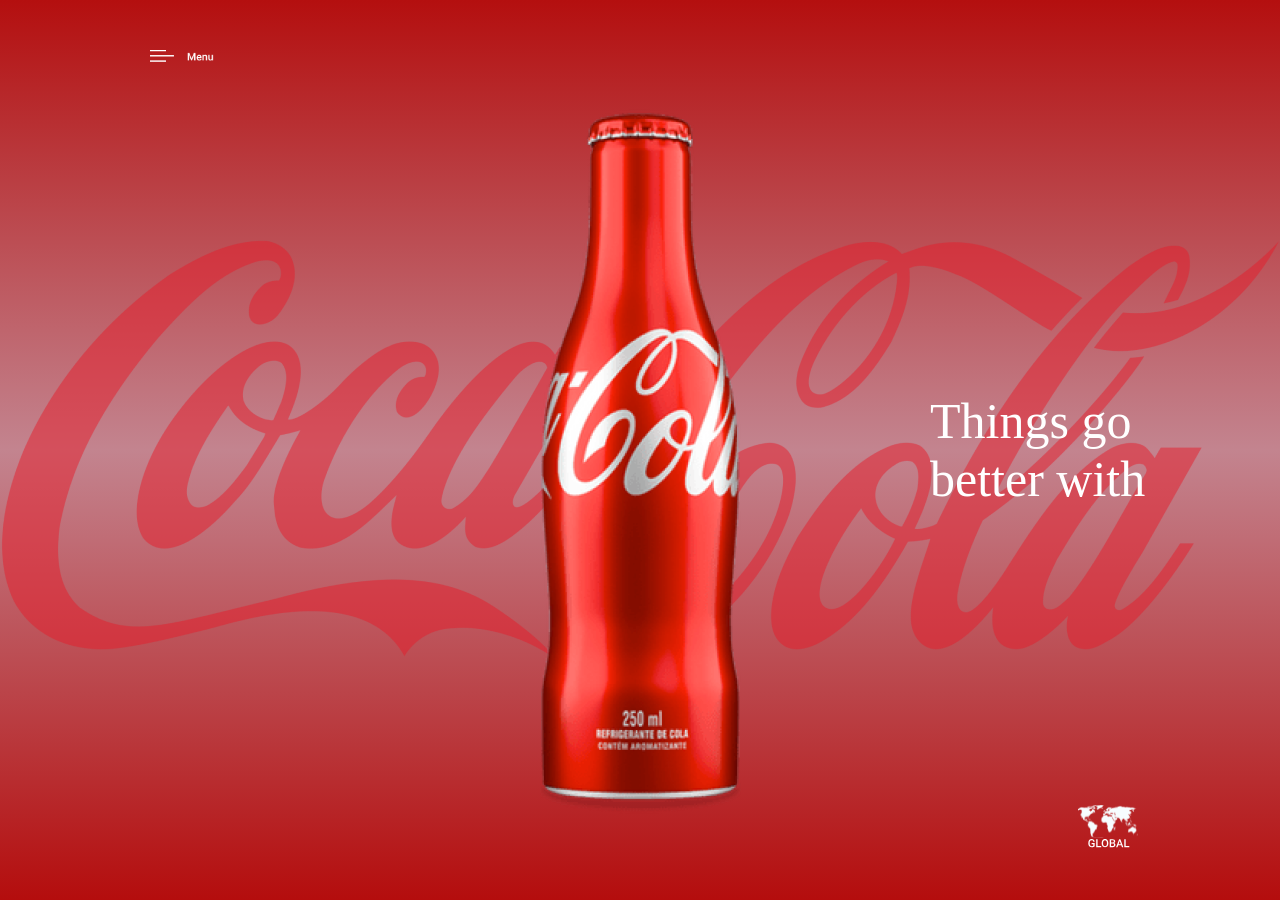
<file: index.html>
<!DOCTYPE html>
<html lang="pt-br">
<head>
    <meta charset="UTF-8">
    <meta name="viewport" content="width=device-width, initial-scale=1.0">
   <link rel="stylesheet" href="coca.css">
    <title>coca cola</title>
</head>
<body>
    <header class="header">
        <div class="header">
            <img src="./Menu.png" class="menu" alt="">
        </div>
    </header>
    <main class="main">
        <div class="h1">Things go <br>better with<br></div>
        <img class="img1" src="./content-image.png" alt="">
        <img class="imgm" src="./coca-cola-background.png" alt="">
    </main>
    <footer class="footer">
        <div class="footer">
            <img class="img2" src="./map.svg" alt="">
        </div>
    </footer>
</body>
</html>
</file>
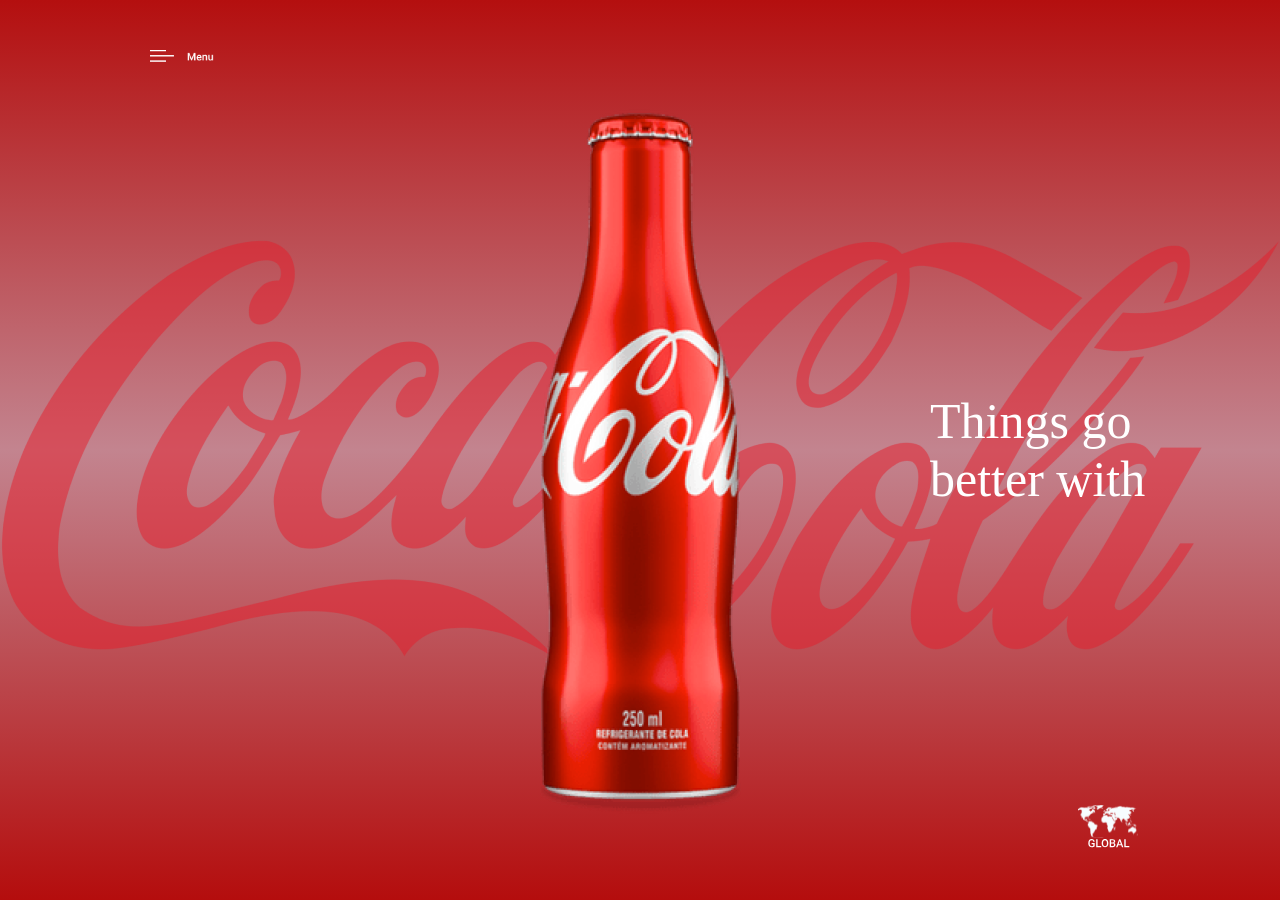
<file: coca.html>
<!DOCTYPE html>
<html lang="pt-br">
<head>
    <meta charset="UTF-8">
    <meta name="viewport" content="width=device-width, initial-scale=1.0">
   <link rel="stylesheet" href="coca.css">
    <title>coca cola</title>
</head>
<body>
    <header class="header">
        <div class="header">
            <img src="./Menu.png" class="menu" alt="">
        </div>
    </header>
    <main class="main">
        <div class="h1">Things go <br>better with<br></div>
        <img class="img1" src="./content-image.png" alt="">
        <img class="imgm" src="./coca-cola-background.png" alt="">
    </main>
    <footer class="footer">
        <div class="footer">
            <img class="img2" src="./map.svg" alt="">
        </div>
    </footer>
</body>
</html>
</file>
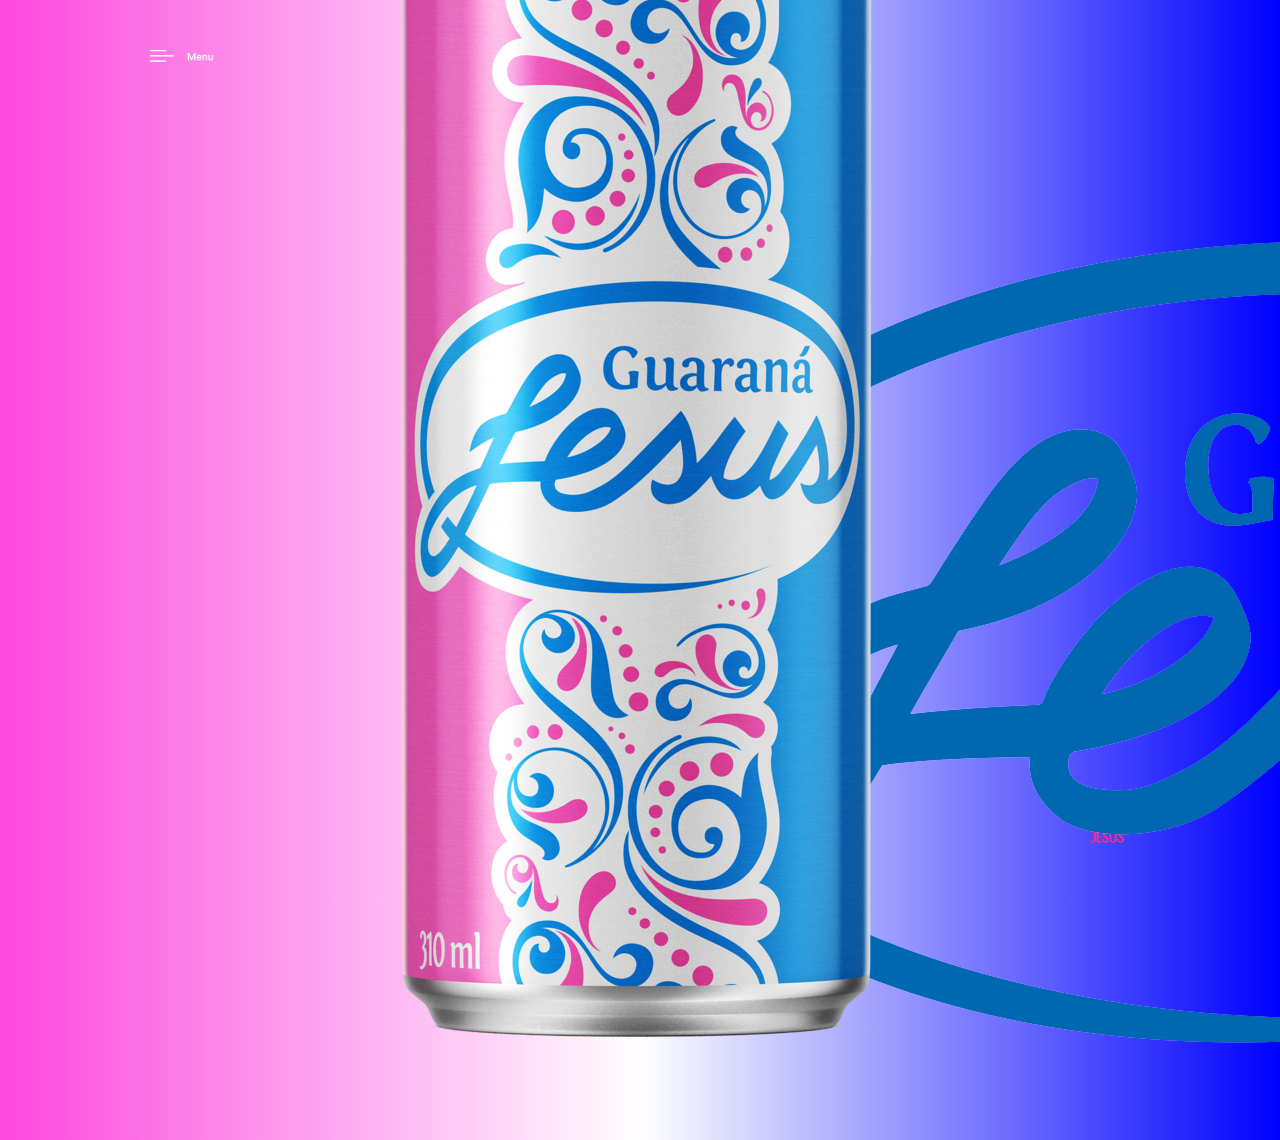
<file: guaranajesus.html>
<!DOCTYPE html>
<html lang="pt-br">
<head>
    <meta charset="UTF-8">
    <meta name="viewport" content="width=device-width, initial-scale=1.0">
    <link rel="stylesheet" href="guaranajesus.css">
    <title>Guarana-Jesus</title>
</head>
<body>
    <header class="header">
        <div class="header">
            <img class="menu" src="./Menu.png" alt="">
        </div>
    </header>
    <main class="main">
        <div class="h1">Guaraná Jesus<br>O melhor de todos</br> </div>
        <img class="img1" src="./refrigerante_guaran_jesus_lata_310ml_c3558655-b026-4797-9d35-59b29b40d6f2.png" alt="">
        <img class="img2" src="./background guarana jesus.gif" alt="">
    </main>
    <footer class="footer">
        <div class="footer">
            <img class="fim" src="./logo_guarana_jesus--1454526795.jpeg" alt="">
        </div>
    </footer>
</body>
</html>
</file>
<file: coca.css>
*{
    margin: 0;
    padding: 0;
    box-sizing: border-box;
}

Body{
    height: 100vh;
    display: flex;
    flex-direction: column;
    background: linear-gradient(rgb(180, 15, 15),rgb(195, 132, 143),rgb(180, 13, 13));
}

.header{
    height: 100px;
    display: flex;
    justify-content: start;
    align-items: center;
    font-size: 20px;
    flex-direction: center;
    gap: 100px;
}

.main{
    height: 200px;
    flex-grow: 1;
    display: flex;
    justify-content: center;
    align-items: center;
    font-size: 20px;
    flex-direction: row;
}

.footer{
    height: 100px;
    display: flex;
    justify-content: end;
    align-items: center;
    font-size: 20px;
}

.h1{
    position: absolute;
    left: 930px;
    display: flex;
    justify-content: center;
    align-items: center;
    flex-direction: center;
    font-size: 50px;
    color: white;
    flex-direction: row;
}

.imgm{
    position: static;
    align-items: center;
    font-size: larger;
}

.img1{
display: flex;
position: absolute;
z-index: 99;
}

.menu{
    display: flex;
    position: absolute;
    left: 150px;
    top: 50px;
    width: 5%;
}

.img2{
    display: flex;
    position: absolute;
    right: 140px;
    bottom: 50px;
    height: 5%;
    width: 5%;

}
</file>
<file: guaranajesus.css>
*{
    margin: 0;
    padding: 0;
    box-sizing: border-box;
}

body{
    height: 100vh;
    display: flex;
    flex-direction: column;
    background: linear-gradient(to right, rgb(251, 72, 221), white,blue);
}

.header{
    height: 10vh;
    display: flex;
    flex-direction: center;
    align-items: center;

}

.main{
    height: 200px;
    flex-grow: 1;
    display: flex;
    justify-content: center;
    align-items: center;
    font-size: 20px;
    flex-direction: row;
}

.footer{
    height: 50px;
    display: flex;
    justify-content: end;
    align-items: center;
}

.h1{
    position: absolute;

    top: 400px;
    display: flex;
    justify-content: center;
    align-items: center;
    flex-direction: center;
    font-size: 50px;
    flex-direction: row;    
}

.menu{
    position: fixed;
    display: flex;
    left: 150px;
    top: 50px;
    width: 5%;
}

.img1{
    display: flex;
position: absolute;
z-index: 99;
}

.img2{
display: flex;
position: absolute;
right: 140px;
bottom: 50px;
height: 5%;
width: 5%;
}

.fim{
    position: absolute;
    display: flex;
    align-items: center;
    font-size: larger;
    justify-content: center;
    left: 500px;
    top: 200px;
}
</file>
